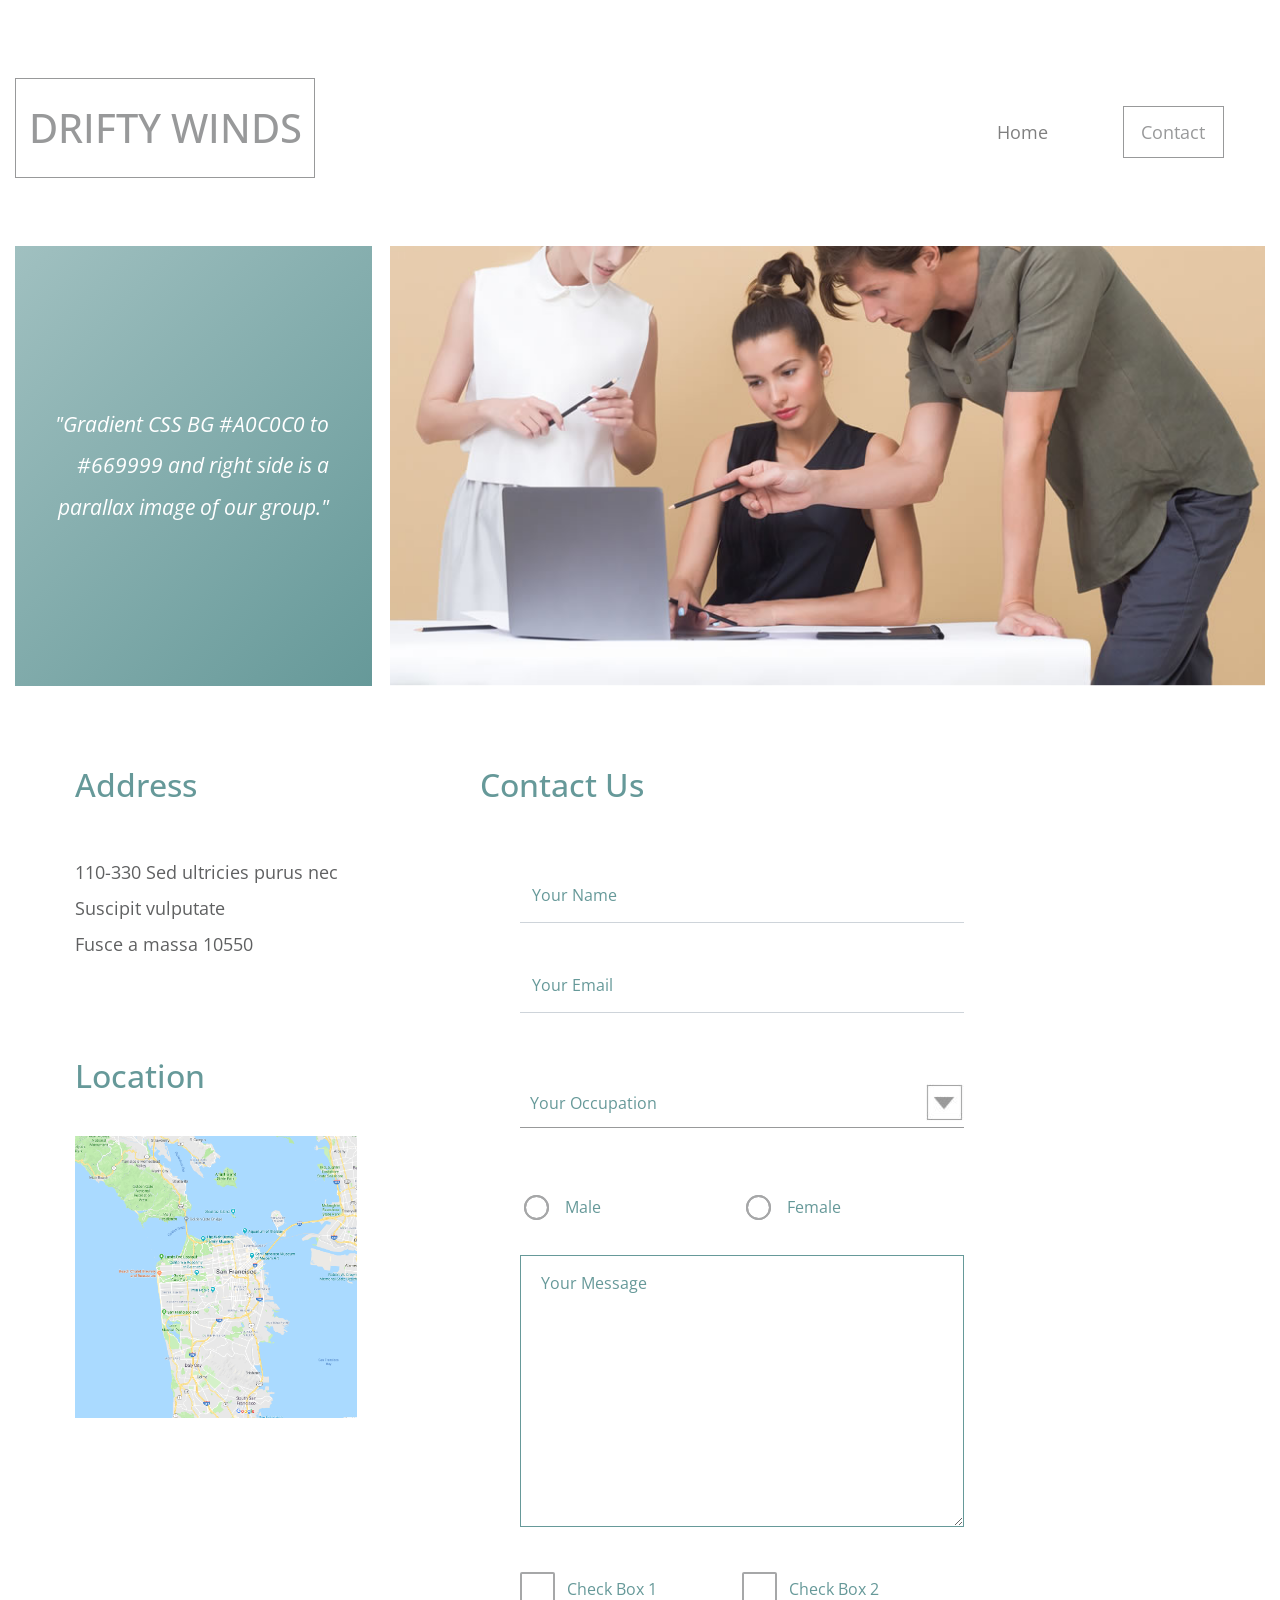
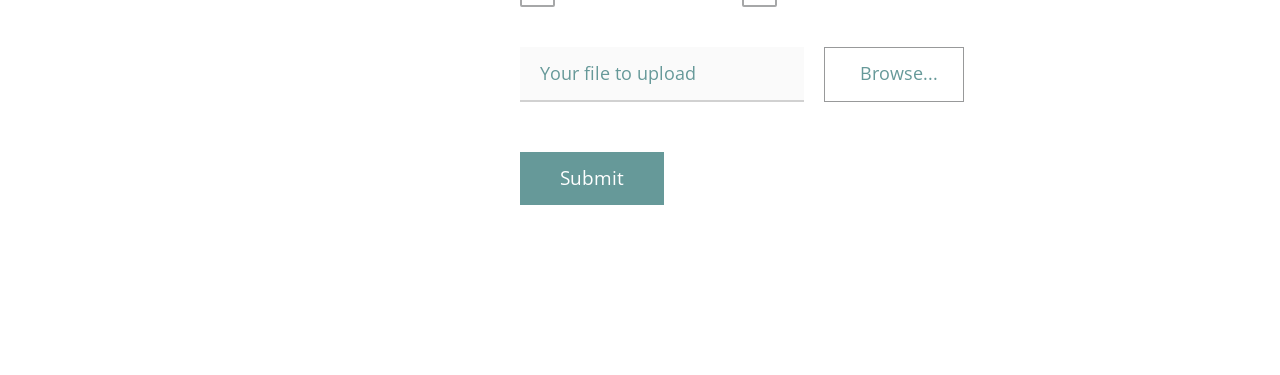
<file: contact.html>
<!DOCTYPE html>
<html lang="en">
  <head>
    <meta charset="UTF-8" />
    <meta name="viewport" content="width=device-width, initial-scale=1.0" />
    <meta http-equiv="X-UA-Compatible" content="ie=edge" />
    <title>driftywinds</title>
    <link rel="shortcut icon" href= "fav.png?" type="image/png"/>
<!--
Next Level CSS Template
https://templatemo.com/tm-532-next-level
-->
    <link rel="stylesheet" href="https://fonts.googleapis.com/css?family=Open+Sans:400,600" />
    <link rel="stylesheet" href="css/all.min.css" />
    <link rel="stylesheet" href="css/bootstrap.min.css" />
    <link rel="stylesheet" href="css/templatemo-style.css" />
  </head>
  <body>
    <div class="container-fluid">
      <div class="row tm-brand-row">
        <div class="col-lg-4 col-10">
          <div class="tm-brand-container">
            <div class="tm-brand-texts">
              <h1 class="text-uppercase tm-brand-name">drifty winds</h1>
            </div>
          </div>
        </div>
        <div class="col-lg-8 col-2 tm-nav-col">
          <div class="tm-nav">
            <nav class="navbar navbar-expand-lg navbar-light tm-navbar">
              <button
                class="navbar-toggler"
                type="button"
                data-toggle="collapse"
                data-target="#navbarNav"
                aria-controls="navbarNav"
                aria-expanded="false"
                aria-label="Toggle navigation">
                <span class="navbar-toggler-icon"></span>
              </button>
              <div class="collapse navbar-collapse" id="navbarNav">
                <ul class="navbar-nav ml-auto mr-0">
                  <li class="nav-item">
                    <div class="tm-nav-link-highlight"></div>
                    <a class="nav-link" href="index.html">Home</a>
                  </li>
                  <!--
                  <li class="nav-item">
                    <div class="tm-nav-link-highlight"></div>
                    <a class="nav-link" href="about.html"> About</a>
                  </li>
                
                  <li class="nav-item">
                    <div class="tm-nav-link-highlight"></div>
                    <a class="nav-link" href="gallery.html">Gallery</a>
                  </li>
                -->
                  <li class="nav-item active">
                    <div class="tm-nav-link-highlight"></div>
                    <a class="nav-link" href="contact.html">Contact <span class="sr-only">(current)</span></a>
                  </li>
                </ul>
              </div>
            </nav>
          </div>
        </div>
      </div>

      <div class="row tm-welcome-row">
        <div class="col-12 tm-page-cols-container">
          <div class="tm-page-col-left tm-welcome-box tm-bg-gradient">
            <p class="tm-welcome-text">
              <em
                >"Gradient CSS BG #A0C0C0 to #669999 and right side is a
                parallax image of our group."</em
              >
            </p>
          </div>
          <div class="tm-page-col-right">
            <div
              class="tm-welcome-parallax"
              data-parallax="scroll"
              data-image-src="img/contact-us.jpg"
            ></div>
          </div>
        </div>
      </div>

      <section class="row tm-pt-4 tm-mb-3">
        <div class="col-12 tm-page-cols-container">
          <div class="tm-page-col-left">
            <div class="tm-contact-container tm-mb-6">
              <div class="tm-address-container">
                <h2 class="tm-text-secondary tm-mb-6">Address</h2>
                <address>
                  <p>
                    110-330 Sed ultricies purus nec<br />
                    Suscipit vulputate<br />
                    Fusce a massa 10550
                  </p>
                </address>
              </div>

              <div class="tm-location-container">
                <h2 class="tm-text-secondary tm-mb-4">Location</h2>
                <a href="#"><img src="img/map.png" alt="Map image" class="img-fluid" /></a>
              </div>
            </div>
          </div>
          <div class="tm-page-col-right tm-form-container">
            <h2 class="tm-text-secondary mb-4">Contact Us</h2>
            <form
              action="contact.html"
              method="POST"
              id="tm_contact_form"
              enctype="multipart/form-data">
              <div class="form-group">
                <input
                  type="text"
                  id="contact_name"
                  name="contact_name"
                  class="form-control rounded-0 border-top-0 border-right-0 border-left-0"
                  placeholder="Your Name"
                  required="" />
              </div>
              <div class="form-group-2">
                <input
                  type="email"
                  id="contact_email"
                  name="contact_email"
                  class="form-control rounded-0 border-top-0 border-right-0 border-left-0"
                  placeholder="Your Email"
                  required="" />
              </div>
              <div class="form-group-2 input-field">
                <select class="tm-select" name="occupation" id="occupation">
                  <option value="select">Your Occupation</option>
                  <option value="CE">Chief Executive</option>
                  <option value="SA">Software Architect</option>
                  <option value="PM">Project Manager</option>
                  <option value="WD">Web Developer</option>
                </select>
              </div>
              <div class="form-group tm-choices-container tm-text-secondary">
                <label class="tm-w-50">
                  <input
                    type="radio"
                    class="with-gap"
                    name="gender"
                    value="male" />
                  <span>Male</span>
                </label>

                <label class="tm-w-50">
                  <input
                    type="radio"
                    class="with-gap"
                    name="gender"
                    value="female" />
                  <span>Female</span>
                </label>
              </div>

              <div class="tm-mb-5">
                <textarea
                  rows="10"
                  id="contact_message"
                  name="contact_message"
                  class="form-control rounded-0"
                  placeholder="Your Message"
                  required=""></textarea>
              </div>

              <div class="tm-mb-4 tm-choices-container tm-text-secondary">
                <label class="tm-w-50">
                  <input
                    type="checkbox"
                    name="ckb[]"
                    class="filled-in"
                    value="1" />
                  <span>Check Box 1</span>
                </label>
                <label class="tm-w-50">
                  <input
                    type="checkbox"
                    name="ckb[]"
                    class="filled-in"
                    value="2" />
                  <span>Check Box 2</span>
                </label>
              </div>
              <div class="tm-mb-6 file-upload-container">
                <input
                  id="file_name_label"
                  type="text"
                  class="border-top-0 border-right-0 border-left-0"
                  placeholder="Your file to upload"
                  disabled />
                <label class="btn btn-outline btn-file">
                  Browse...
                  <input
                    type="file"
                    name="file_to_upload"
                    style="display: none;" />
                </label>
              </div>

              <div class="">
                <button
                  type="submit"
                  class="btn btn-secondary tm-btn-submit rounded-0">
                  Submit
                </button>
              </div>
            </form>
          </div>
        </div>
      </section>

      <!-- Call to Action -->
      
      <!-- Page footer -->
      <footer class="row tm-page-footer">
        
      </footer>
    </div>

    <script src="js/jquery.min.js"></script>
    <script src="js/parallax.min.js"></script>
    <script src="js/bootstrap.min.js"></script>
    <script>
      $(document).on("change", ":file", function() {
        var input = $(this),
          numFiles = input.get(0).files ? input.get(0).files.length : 1,
          label = input
            .val()
            .replace(/\\/g, "/")
            .replace(/.*\//, "");
        input.trigger("fileselect", [numFiles, label]);
      });

      $(document).ready(function() {
        $(":file").on("fileselect", function(event, numFiles, label) {
          $("#file_name_label").attr("placeholder", label);
        });
      });
    </script>
  </body>
</html>
</file>
<file: css/templatemo-style.css>
/*

Next Level CSS Template

https://templatemo.com/tm-532-next-level

	COLORS:
		Primary: #ca9acd
		Secondary: #669999 
    Gray: #CFD0D1
    
  SPACING:
    pt = padding top
    pb = padding bottom
    mb = margin bottom

    1 = 15px
    2 = 20
    3 = 30
    4 = 40
    5 = 45
    6 = 50
    7 = 55
*/

/*	Overrides */

html { scroll-behavior: smooth; }

body {
  font-family: "Open Sans", Arial, Helvetica, sans-serif;
  font-size: 18px;
  font-weight: 400;
  overflow-x: hidden;
  padding-top: 78px;
  color: #5f6061;
}

p { line-height: 2; }
a, button { transition: all 0.3s ease; }
a:hover { text-decoration: none; }
label { margin-bottom: 0; }
input { padding: 13px 20px; }

ul {
  margin: 0;
  padding: 0;
}

.btn {
  font-size: 1.1rem;
  padding: 15px 25px;
  border-radius: 0;
}

.btn-primary {
  background-color: #659acd;
  border: none;
}

.btn-secondary {
	background-color: #669999;
	border: none;
}

/* end Overrides */

/* Page Layout */
.container-fluid { max-width: 1430px; }

.tm-page-cols-container {
  display: flex;
  justify-content: space-between;
}

.tm-page-col-left {
  width: 28.56%;
  max-width: 400px;
}

.tm-page-col-right {
  width: 70%;
  margin-left: auto;
  margin-right: 0;
}

.tm-home-section-2-left { padding-right: 40px; }
.tm-home-section-2-right { padding-left: 40px; }

.tm-pt-4 { padding-top: 40px; }
.tm-pt-5 { padding-top: 45px; }
.tm-pt-7 { padding-top: 55px; }
.tm-pb-6 { padding-bottom: 50px; }
.tm-mb-1 { margin-bottom: 15px; }
.tm-mb-2 { margin-bottom: 20px; }
.tm-mb-3 { margin-bottom: 30px; }
.tm-mb-4 { margin-bottom: 40px; }
.tm-mb-5 { margin-bottom: 45px; }
.tm-mb-6 { margin-bottom: 50px; }

.tm-center-child {
  display: flex;
  align-items: center;
  justify-content: center;
}

@media (max-width: 767px) {
  .tm-home-section-2-left {
    padding-right: 15px;
    margin-bottom: 80px;
  }

  .tm-home-section-2-right {
    padding-left: 15px;
  }

  .tm-home-section-2-left,
  .tm-home-section-2-right {
    max-width: 660px;
  }
}

@media (max-width: 991px) {
  .tm-page-col-left {
    width: 100%;
    max-width: 100%;
  }

  .tm-page-col-right { width: 100%; }
}
/* end Page Layout */

/* Colors */

.tm-text-secondary { color: #669999; }
.tm-bg-primary { background-color: #ca9acd; }
.tm-bg-gradient {
  background: linear-gradient(
    135deg,
    #a0c0c0 0%,
    #669999 100%
  ); /* W3C, IE10+, FF16+, Chrome26+, Opera12+, Safari7+ */
}
.tm-bg-black-transparent {
  background-color: rgba(15, 29, 32, 0.6);
  color: white;
}

/* end Colors */

.tm-brand-row { padding-bottom: 30px; }

.tm-welcome-row {
  padding-top: 30px;
  padding-bottom: 40px;
}

.tm-brand-name {
  color: #98999a;
  width: 300px;
  height: 100px;
  border: 1px solid #98999a;
  display: flex;
  align-items: center;
  justify-content: center;
}

@media (max-width: 399px) {
  .tm-brand-name {
    font-size: 2em;
    width: 250px;
    margin-right: 10px;
  }
}

/* Navbar */

.tm-nav-col {
  display: flex;
  align-items: center;
  justify-content: flex-end;
}

.navbar-expand-lg .navbar-nav .nav-link {
  width: 101px;
  height: 52px;
  border: 1px solid transparent;
  text-align: center;
  margin-left: 25px;
  margin-right: 25px;
  display: flex;
  justify-content: center;
  align-items: center;
}

.navbar-light .navbar-nav .nav-link:focus,
.navbar-light .navbar-nav .nav-link:hover,
.navbar-light .navbar-nav .nav-item.active .nav-link {
  border: 1px solid #98999a;
  color: #98999a;
}

.navbar-light .navbar-nav .active > .nav-link,
.navbar-light .navbar-nav .nav-link.active,
.navbar-light .navbar-nav .nav-link.show,
.navbar-light .navbar-nav .show > .nav-link {
  color: #98999a;
}

@media (max-width: 991px) {
  .tm-nav { position: relative; }

  #navbarNav {
    position: absolute;
    top: 52px;
    padding-top: 5px;
    padding-bottom: 5px;
    background-color: rgba(255, 255, 255, 0.9);
    -webkit-box-shadow: 0px 1px 5px 0px rgba(0, 0, 0, 0.15);
    -moz-box-shadow: 0px 1px 5px 0px rgba(0, 0, 0, 0.15);
    box-shadow: 0px 1px 5px 0px rgba(0, 0, 0, 0.15);
    z-index: 1001;
  }

  .tm-navbar {
    background-color: transparent;
    justify-content: flex-end;
    padding-right: 0;
  }

  .navbar-toggler {
    background-color: rgba(255, 255, 255, 0.8);
    background-color: rgba(255, 255, 255, 0.9);
    -webkit-box-shadow: 0px 0px 5px 0px rgba(0, 0, 0, 0.15);
    -moz-box-shadow: 0px 0px 5px 0px rgba(0, 0, 0, 0.15);
    box-shadow: 0px 0px 5px 0px rgba(0, 0, 0, 0.15);
  }

  .navbar-expand-lg .navbar-nav .nav-link {
    height: 45px;
    margin: 5px 15px;
  }
}

/* end Navbar */

ul.tm-list-plus li {
  list-style: none;
  margin-bottom: 12px;
}

ul.tm-list-plus li:before {
  content: "+";
  margin-right: 10px;
}

/* Welcome */
.tm-welcome-box {
  height: 440px;
  display: flex;
  align-items: center;
  justify-content: center;
}

.tm-welcome-parallax {
  min-height: 440px;
  background: transparent;
}

.tm-small-parallax {
  min-height: 240px; 
  background: transparent;
}

.tm-welcome-text {
  max-width: 320px;
  width: 100%;
  padding: 15px 25px 15px 15px;
  color: white;
  font-size: 1.3rem;
  margin-bottom: 0;
  text-align: right;
}

@media (max-width: 991px) {
  .tm-welcome-box {
    margin-bottom: 20px;
    height: auto;
    min-height: 250px;
  }

  .tm-page-cols-container { flex-direction: column; }
}

/* Call to Action */

#tmCallToAction {
  padding-top: 50px;
  padding-bottom: 40px;
}

.tm-call-to-action-box {
  color: #5f6061;
  border: 1px solid #cfd0d1;
  padding: 50px 63px 65px;
  display: flex;
  align-items: center;
}

.tm-call-to-action-icon {
  padding: 25px 28px;
  border: 1px solid #cfd0d1;
  border-radius: 50%;
  color: #bbbcbe;
}

.tm-call-to-action-title { margin-bottom: 30px; }
.tm-call-to-action-text { margin-left: 65px; }
.tm-call-to-action-description { margin-bottom: 35px; }

.tm-call-to-action-form .tm-email-input {
  max-width: 352px;
  width: 100%;
  margin: 0 15px 15px 0;
}

@media (max-width: 660px) {
  .tm-call-to-action-box { flex-direction: column; }

  .tm-call-to-action-text {
    margin-left: 0;
    margin-top: 50px;
  }
}

/* end Call to Action */

/* Copyright and Page Footer */

.tm-copyright-text { font-size: 1rem; }
.tm-copyright-link { color: #5f6061; }

.tm-page-footer {
  padding-top: 50px;
  padding-bottom: 50px;
}

/* end Copyright and Page Footer */

/* About Page */
.tabs { list-style: none; }

.tabs > li > a {
  border: 1px solid #cfd0d1;
  color: #999a9b;
  padding: 20px 25px;
  display: block;
  max-width: 300px;
  margin: 0 auto 30px;
}

.tm-tab-icon {
  width: 20px;
  height: 20px;
  display: inline-block;
  background-color: transparent;
  vertical-align: middle;
  margin-right: 20px;
  transition: all 0.3s ease;
}

.tabs > li > a.active .tm-tab-icon,
.tabs > li > a:hover .tm-tab-icon {
  background-color: #669999;
}

.tm-about-person { max-width: 280px; }

.tm-about-social-icon {
  width: 42px;
  height: 42px;
  margin-left: 10px;
  margin-right: 10px;
  background-color: #cfd0d1;
  color: white;
  border-radius: 50%;
  font-size: 1.4rem;
  padding-top: 10px;
  transition: all 0.3s ease;
}

.tm-about-social-link:hover > .tm-about-social-icon {
  background-color: #979899;
}

@media (max-width: 767px) {
  .tm-about-person { margin-bottom: 50px; }
}

/* Gallery */

.tm-parallax-overlay {
  padding: 40px 60px;
  width: auto;
  display: inline-block;
  text-align: center;  
}

.tm-gallery {
  margin: -20px -20px 0;
  max-width: 960px;
}

.tm-gallery-item {
  width: 29%;
  margin: 2%;
}

.filters-button-group { padding-right: 15px; }

/* 
  Gallery Item Hover Effect
  https://tympanus.net/codrops/2014/06/19/ideas-for-subtle-hover-effects/
*/

/* Common style */
.tm-gallery-item figure {
	position: relative;
	float: left;
	overflow: hidden;
	margin-bottom: 0;
	background: #3085a3;
	text-align: center;
	cursor: pointer;
}

.tm-gallery-item figure img {
	position: relative;
	display: block;
	min-height: 100%;
	max-width: 100%;
	opacity: 0.8;
}

.tm-gallery-item figure figcaption {
	padding: 1em;
	color: #fff;
	text-transform: uppercase;
	font-size: 1.25em;
	-webkit-backface-visibility: hidden;
	backface-visibility: hidden;
}

.tm-gallery-item figure figcaption::before,
.tm-gallery-item figure figcaption::after {
	pointer-events: none;
}

.tm-gallery-item figure figcaption,
.tm-gallery-item figure figcaption > a {
	position: absolute;
	top: 0;
	left: 0;
	width: 100%;
	height: 100%;
}

/* Anchor will cover the whole item by default */
/* For some effects it will show as a button */
.tm-gallery-item figure figcaption > a {
	z-index: 1000;
	text-indent: 200%;
	white-space: nowrap;
	font-size: 0;
	opacity: 0;
}

.tm-gallery-item figure h2 {
	word-spacing: -0.15em;
	font-weight: 300;
}

.tm-gallery-item figure h2 span {	font-weight: 800; }

.tm-gallery-item figure h2,
.tm-gallery-item figure p {
	margin: 0;
}

.tm-gallery-item figure p {
	letter-spacing: 1px;
	font-size: 68.5%;
}

/*---------------*/
/***** Bubba *****/
/*---------------*/

figure.effect-bubba {	background: #9e5406; }

figure.effect-bubba img {
	opacity: 1;
	-webkit-transition: opacity 0.35s;
	transition: opacity 0.35s;
}

figure.effect-bubba:hover img {
	opacity: 0.4;
}

figure.effect-bubba figcaption::before,
figure.effect-bubba figcaption::after {
	position: absolute;
	top: 15px;
	right: 15px;
	bottom: 15px;
	left: 15px;
	content: '';
	opacity: 0;
	-webkit-transition: opacity 0.35s, -webkit-transform 0.35s;
	transition: opacity 0.35s, transform 0.35s;
}

figure.effect-bubba figcaption::before {
	border-top: 1px solid #fff;
	border-bottom: 1px solid #fff;
	-webkit-transform: scale(0,1);
	transform: scale(0,1);
}

figure.effect-bubba figcaption::after {
	border-right: 1px solid #fff;
	border-left: 1px solid #fff;
	-webkit-transform: scale(1,0);
	transform: scale(1,0);
}

figure.effect-bubba h2 {
	font-size: 1.5rem;
	padding-top: 20%;
	-webkit-transition: -webkit-transform 0.35s;
	transition: transform 0.35s;
	-webkit-transform: translate3d(0,-20px,0);
	transform: translate3d(0,-20px,0);
}

figure.effect-bubba p {
	width: 100%;
	padding: 10px;
	opacity: 0;
	-webkit-transition: opacity 0.35s, -webkit-transform 0.35s;
	transition: opacity 0.35s, transform 0.35s;
	-webkit-transform: translate3d(0,20px,0);
	transform: translate3d(0,20px,0);
}

figure.effect-bubba:hover figcaption::before,
figure.effect-bubba:hover figcaption::after {
	opacity: 1;
	-webkit-transform: scale(1);
	transform: scale(1);
}

figure.effect-bubba:hover h2,
figure.effect-bubba:hover p {
	opacity: 1;
	-webkit-transform: translate3d(0,0,0);
	transform: translate3d(0,0,0);
}

@media (max-width: 767px) {
  .tm-gallery {
    max-width: 600px;
    margin-left: auto;
    margin-right: auto;
  }
  .tm-gallery-item { width: 46%; }

  .filters-button-group {
    padding-right: 0;
    padding-bottom: 30px;
  }
}

@media (max-width: 400px) {
  .tm-gallery { max-width: 280px; }

  .tm-gallery-item {
    width: 100%;
    margin-left: 0;
    margin-right: 0;
  }
}

/* end Gallery */

/* Contact */

.tm-contact-container {
	max-width: 375px;
	padding-left: 60px;
	padding-right: 15px;
}

.tm-address-container {	margin-bottom: 95px; }

@media (max-width: 991px) and (min-width: 660px) {
	.tm-contact-container {
		max-width: 100%;
		display: flex;
	}

	.tm-address-container,
	.tm-location-container {
		width: 50%;
	}
}

.tm-form-container {
	padding-left: 90px;
	padding-right: 90px;
}

@media (max-width: 767px) {
  .tm-contact-container { padding-left: 15px; }

  .tm-form-container {
    padding-left: 15px;
    padding-right: 15px;
  }
}

#tm_contact_form {
	max-width: 524px;
	width: 100%;
	padding:40px;
}
.form-group { margin-bottom: 35px; }
.form-group-2 { margin-bottom: 65px; }

.form-control {
	padding-top: 15px;
	padding-bottom: 15px;
	height: auto;
	color: #669999;
}
.form-control::placeholder { /* Chrome, Firefox, Opera, Safari 10.1+ */
  color: #669999;
  opacity: 1; /* Firefox */
}

.form-control:-ms-input-placeholder { /* Internet Explorer 10-11 */
  color: #669999;
}

.form-control::-ms-input-placeholder { /* Microsoft Edge */
  color: #669999;
}

.tm-select {
	-webkit-appearance: none;
	-mox-appearance: none;
	font-size: 1rem;
	color: #669999;	
	background: url("../img/select-arrow.png") no-repeat right center;
	background-color: transparent;
	border: none;
	border-bottom: 1px solid #98999A;		    
	border-radius: 0;
	width: 100%;
	height: 50px;
	padding-left: 10px;
	padding-right: 10px;
}

.tm-choices-container { display: flex; }
.tm-w-50 { width: 50%; }

@media (max-width: 450px) {
  .tm-choices-container { flex-direction: column; }

  .tm-w-50 {
    width: 100%;
    margin-bottom: 20px;
  }
}

/* Radio buttons */

[type="radio"]:not(:checked)+span, [type="radio"]:checked+span {
    position: relative;
    padding-left: 35px;
    cursor: pointer;
    display: inline-block;
    height: 25px;
    line-height: 25px;
    font-size: 1rem;
    -webkit-transition: .28s ease;
    transition: .28s ease;
    -webkit-user-select: none;
    -moz-user-select: none;
    -ms-user-select: none;
    user-select: none;
}

[type="radio"]:not(:checked) + span, [type="radio"]:checked + span {
    font-size: 18px;
    padding-left: 40px;
}
[type="radio"]:not(:checked), [type="radio"]:checked {
    position: absolute;
    opacity: 0;
    pointer-events: none;
}

[type="radio"]:not(:checked)+span:before, 
[type="radio"]:not(:checked)+span:after {
    border: 2px solid #A6A7A8;
}

[type="radio"]:not(:checked)+span:before, 
[type="radio"]:not(:checked)+span:after, 
[type="radio"]:checked+span:before, 
[type="radio"]:checked+span:after, 
[type="radio"].with-gap:checked+span:before, 
[type="radio"].with-gap:checked+span:after {
    border-radius: 50%;
}

[type="radio"]+span:before, 
[type="radio"]+span:after {
    content: '';
    position: absolute;
    left: 0;
    top: 0;
    margin: 4px;
    width: 16px;
    height: 16px;
    z-index: 0;
    -webkit-transition: .28s ease;
    transition: .28s ease;
}

[type="radio"] + span:before, 
[type="radio"] + span:after {
    border-color: #686868;
    width: 25px;
    height: 25px;
    top: -4px;
}

[type="radio"]:not(:checked)+span, 
[type="radio"]:checked+span {
    position: relative;
    padding-left: 45px;
    cursor: pointer;
    display: inline-block;
    height: 25px;
    line-height: 25px;
    font-size: 1rem;
    -webkit-transition: .28s ease;
    transition: .28s ease;
    -webkit-user-select: none;
    -moz-user-select: none;
    -ms-user-select: none;
    user-select: none;
}

[type="radio"]:checked + span, 
[type="checkbox"].filled-in:checked + span {
    color: #669999;
}

[type="radio"]:checked+span:before {
    border: 2px solid transparent;
}

[type="radio"]:checked+span:after, 
[type="radio"].with-gap:checked+span:before, 
[type="radio"].with-gap:checked+span:after {
    border: 2px solid #669999;
}

[type="radio"]:checked+span:after, 
[type="radio"].with-gap:checked+span:after {
    background-color: #669999;
}

[type="radio"].with-gap:checked+span:after {
    -webkit-transform: scale(0.5);
    transform: scale(0.5);
}

/* end Radio buttons */

/* Checkbox */

[type="checkbox"]:not(:checked), 
[type="checkbox"]:checked {
    position: absolute;
    opacity: 0;
    pointer-events: none;
}

[type="checkbox"]+span:not(.lever):before, 
[type="checkbox"]:not(.filled-in)+span:not(.lever):after {
    content: '';
    position: absolute;
    top: 0;
    left: 0;
    width: 18px;
    height: 18px;
    z-index: 0;
    border: 2px solid #5a5a5a;
    border-radius: 1px;
    margin-top: 3px;
    -webkit-transition: .2s;
    transition: .2s;
}

[type="checkbox"].filled-in+span:not(.lever):before, 
[type="checkbox"].filled-in+span:not(.lever):after {
    content: '';
    left: 0;
    position: absolute;
    -webkit-transition: border .25s, background-color .25s, width .20s .1s, height .20s .1s, top .20s .1s, left .20s .1s;
    transition: border .25s, background-color .25s, width .20s .1s, height .20s .1s, top .20s .1s, left .20s .1s;
    z-index: 1;
}

[type="checkbox"].filled-in:not(:checked)+span:not(.lever):before {
    width: 0;
    height: 0;
    border: 3px solid transparent;
    left: 6px;
    top: 10px;
    -webkit-transform: rotateZ(37deg);
    transform: rotateZ(37deg);
    -webkit-transform-origin: 100% 100%;
    transform-origin: 100% 100%;
}

[type="checkbox"].filled-in+span:not(.lever):after {
    border-radius: 2px;
}

[type="checkbox"].filled-in+span:not(.lever):before, 
[type="checkbox"].filled-in+span:not(.lever):after {
    content: '';
    left: 0;
    position: absolute;
    -webkit-transition: border .25s, background-color .25s, width .20s .1s, height .20s .1s, top .20s .1s, left .20s .1s;
    transition: border .25s, background-color .25s, width .20s .1s, height .20s .1s, top .20s .1s, left .20s .1s;
    z-index: 1;
}

[type="checkbox"].filled-in:not(:checked)+span:not(.lever):after {
    height: 20px;
    width: 20px;
    background-color: transparent;
    border: 2px solid #669999;
    top: 0px;
    z-index: 0;
}

[type="checkbox"].filled-in:checked + span:not(.lever):after, 
[type="checkbox"].filled-in:not(:checked) + span:not(.lever):after {
    width: 35px;
    height: 35px;
}

[type="checkbox"].filled-in:not(:checked) + span:not(.lever):after {
    border-color: #A6A7A8;
}

[type="checkbox"]+span:not(.lever) {
    position: relative;
    padding-left: 47px;
    cursor: pointer;
    display: inline-block;
    height: 35px;
    line-height: 35px;
    font-size: 1rem;
    -webkit-user-select: none;
    -moz-user-select: none;
    -ms-user-select: none;
    user-select: none;
}

[type="checkbox"]:checked+span:not(.lever):before {
    top: -4px;
    left: -5px;
    width: 12px;
    height: 22px;
    border-top: 2px solid transparent;
    border-left: 2px solid transparent;
    border-right: 2px solid #26a69a;
    border-bottom: 2px solid #26a69a;
    -webkit-transform: rotate(40deg);
    transform: rotate(40deg);
    -webkit-backface-visibility: hidden;
    backface-visibility: hidden;
    -webkit-transform-origin: 100% 100%;
    transform-origin: 100% 100%;
}

[type="checkbox"].filled-in:checked+span:not(.lever):before {
    top: 0;
    left: 1px;
    width: 8px;
    height: 13px;
    border-top: 2px solid transparent;
    border-left: 2px solid transparent;
    border-right: 2px solid #fff;
    border-bottom: 2px solid #fff;
    -webkit-transform: rotateZ(39deg);
    transform: rotateZ(39deg);
    -webkit-transform-origin: 100% 100%;
    transform-origin: 100% 100%;
}

[type="checkbox"].filled-in:checked + span:not(.lever):before {
    width: 14px;
    height: 25px;
    border-right: 3px solid #fff;
    border-bottom: 3px solid #fff;
}

[type="checkbox"].filled-in:checked+span:not(.lever):after {
    top: 0;
    width: 35px;
    height: 35px;
    border: 2px solid #26a69a;
    background-color: #26a69a;
    z-index: 0;
}

/* end Checkbox */

textarea.form-control {
  border-color: #669999; 
  padding: 15px 20px;
}

.file-upload-container {
	display: flex;
	justify-content: space-between;	
}

.btn-outline {
	border: 1px solid #98999A;
	color: #669999;
  cursor: pointer;
	padding: 12px 35px;
	width: 140px;
	margin-left: 20px;
}

#file_name_label { width: calc(100% - 160px); }

@media (max-width: 500px) {
  .file-upload-container { flex-direction: column; }
  #file_name_label { width: 100%; }

  .btn-outline {
    margin-left: 0;
    margin-top: 20px;
  }
}

#file_name_label::placeholder { /* Chrome, Firefox, Opera, Safari 10.1+ */
  color: #669999;
  opacity: 1; /* Firefox */
}

#file_name_label:-ms-input-placeholder { /* Internet Explorer 10-11 */
  color: #669999;
}

#file_name_label::-ms-input-placeholder { /* Microsoft Edge */
  color: #669999;
}

.tm-btn-submit {
	font-size: 1.2rem;
	padding: 12px 40px;
}

/* end Contact */
</file>
